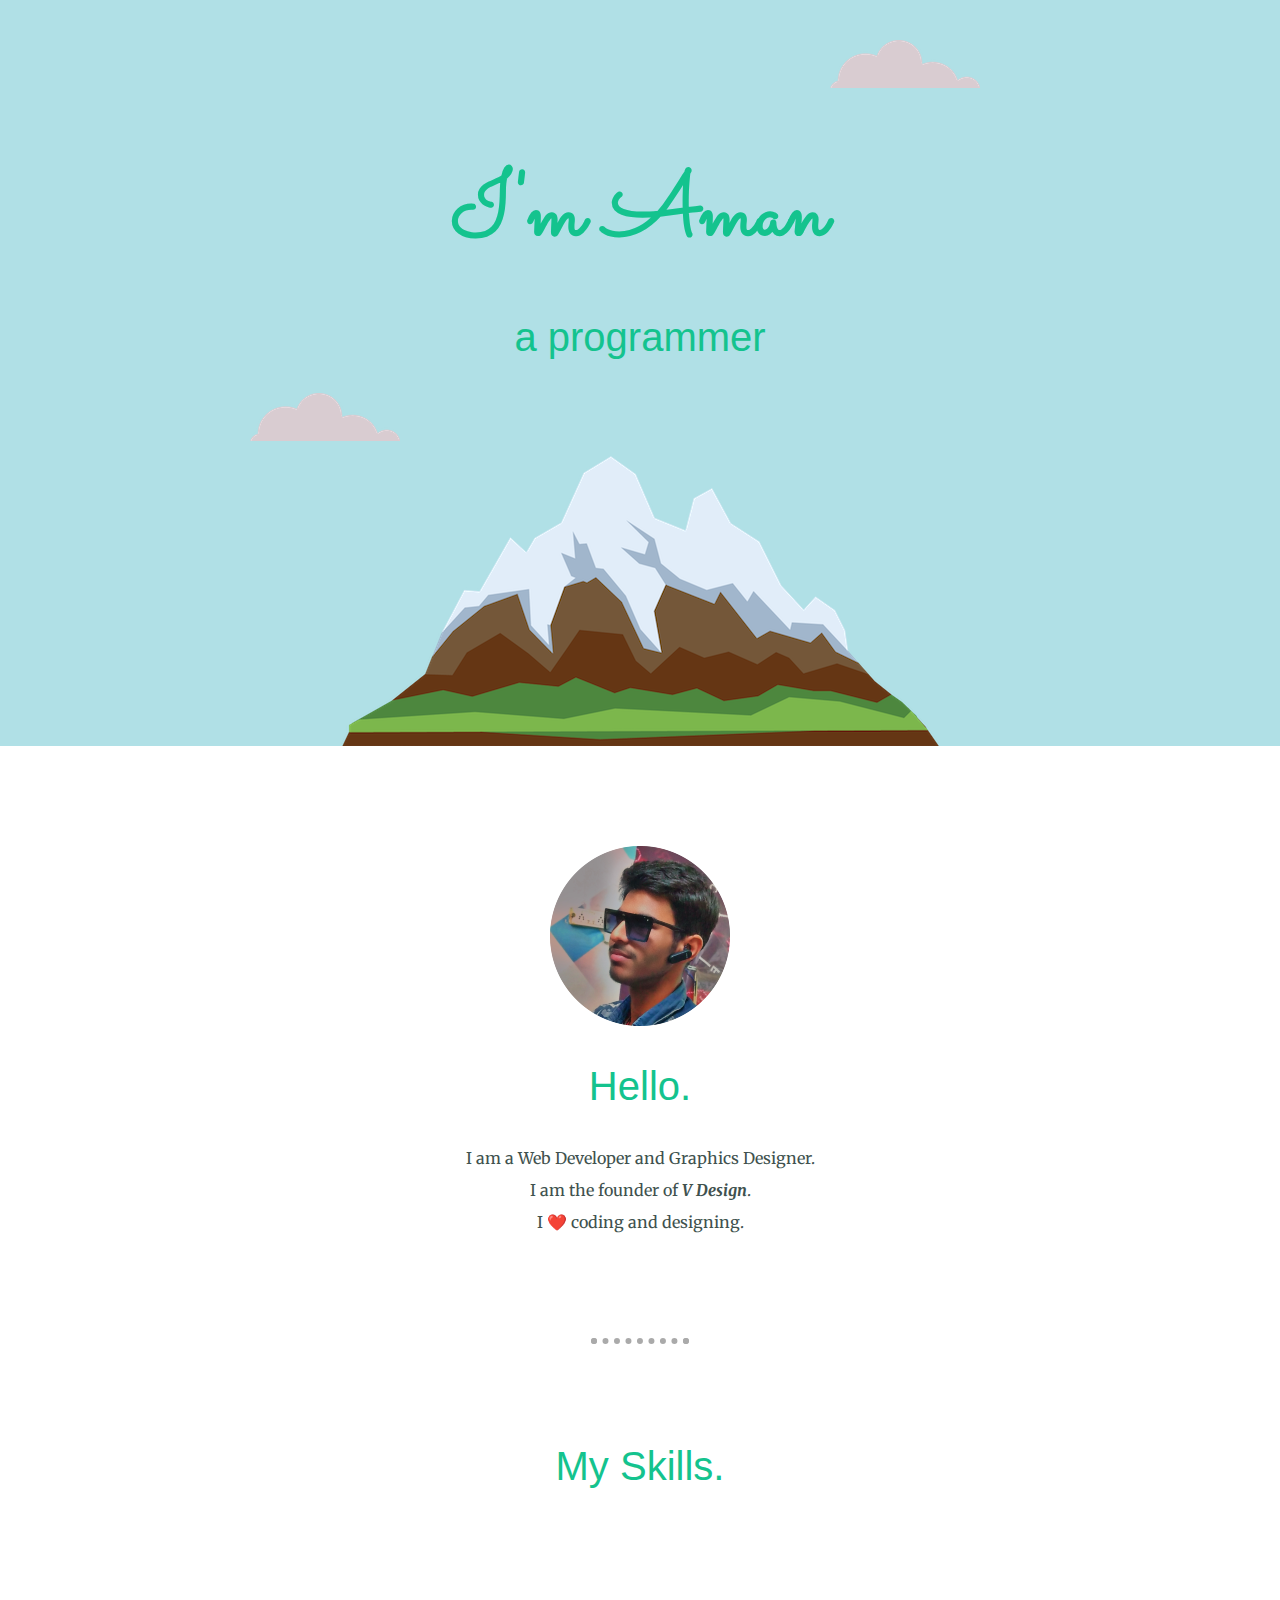
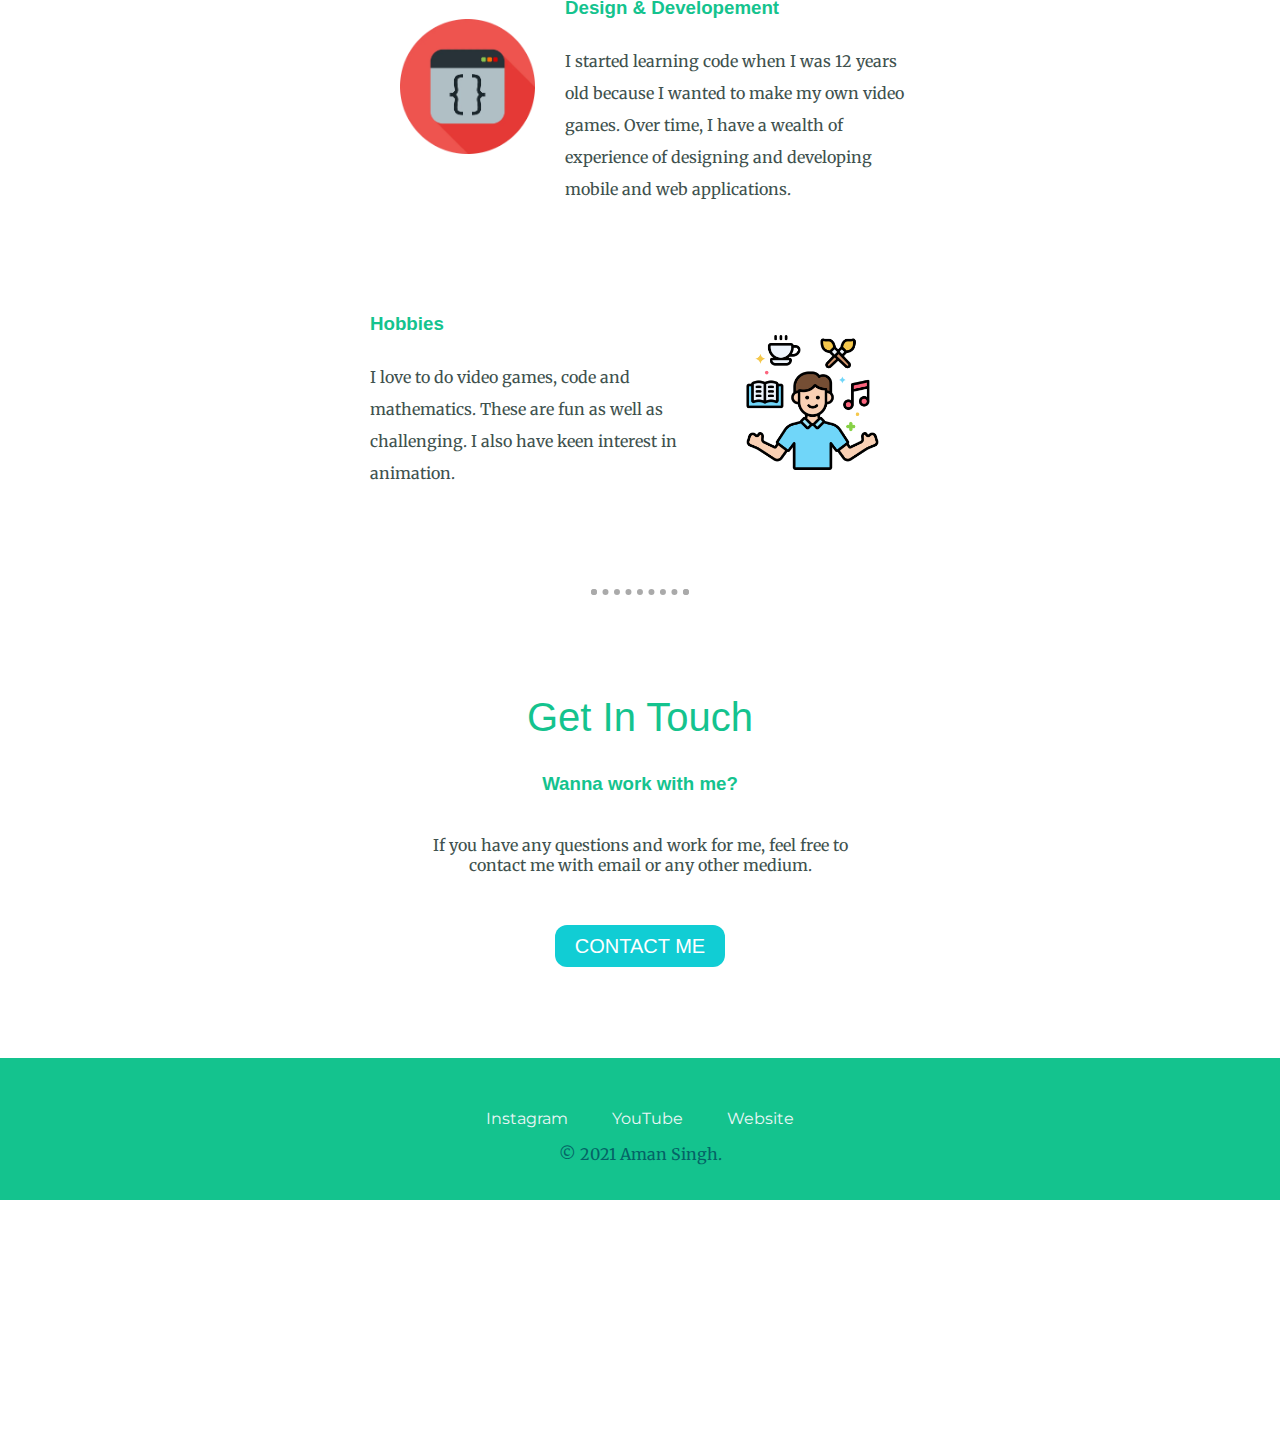
<file: index.html>
<!doctype html>
<html lang="en">

<head>
  <meta charset="UTF-8">
  <link rel="stylesheet" href="css/styles.css">
  <link rel="icon" href="favicon.ico">
  <link rel="preconnect" href="https://fonts.googleapis.com">
  <link rel="preconnect" href="https://fonts.gstatic.com" crossorigin>
  <link href="https://fonts.googleapis.com/css2?family=Merriweather&family=Montserrat&family=Sacramento&display=swap"
    rel="stylesheet">
  <title>Aman Singh</title>
</head>

<body>
  <div class="top-container">
    <img class="top-cloud" src="images/cloud.png" alt="">
    <h1>I'm Aman</h1>
    <h2>a programmer</h2>
    <img class="bottom-cloud" src="images/cloud.png" alt="">
    <img class="mountain"src="images/mountain.png" alt="">
  </div>
  <div class="middle-container">
    <div class="profile">
      <img src="images/Aman.png" alt="">
      <h2>Hello.</h2>
      <p class="Iam">I am a Web Developer and Graphics Designer.<br> I am the founder of <em><strong>V Design</strong></em>.<br> I ❤️ coding
        and designing.</p>
    </div>
    <hr>
    <div class="skills">
      <h2>My Skills.</h2>
      <div class="skill-row">
        <img class="skill-img" src="images/skill.png" alt="">
        <h3> Design & Developement</h3>
        <p>I started learning code when I was 12 years old because I wanted to make my own video games. Over time, I
          have a wealth of experience of designing and developing mobile and web applications.</p>
      </div>
      <div class="skill-row">
        <img class="hobbies-img" src="images/hobbies.png" alt="">
        <h3>Hobbies</h3>
        <p>I love to do video games, code and mathematics. These are fun as well as challenging. I also have keen
          interest in animation.</p>
      </div>
    </div>
    <hr>
    <div class="contact-me">
      <h2>Get In Touch</h2>
      <h3>Wanna work with me?</h3>
      <p class="contact-message">If you have any questions and work for me, feel free to contact me with email or any other medium.</p>
      <a class="btn" href="mailto:codeamadev@gmail.com">CONTACT ME</a>
    </div>
  </div>


  <div class="bottom-container">
    <a class="footer-link" href="https://www.instagram.com/royal_aman.singh/">Instagram</a>
    <a class="footer-link" href="https://www.youtube.com/c/comtips">YouTube</a>
    <a class="footer-link" href="comtipsaman.blogspot.com">Website</a>
    <p class="copywrite">© 2021 Aman Singh.</p>
  </div>

<script async src="https://pagead2.googlesyndication.com/pagead/js/adsbygoogle.js?client=ca-pub-4207087527996215"
     crossorigin="anonymous"></script>
<!-- Ads 5 -->
<ins class="adsbygoogle"
     style="display:inline-block;width:300px;height:250px"
     data-ad-client="ca-pub-4207087527996215"
     data-ad-slot="3359284257"></ins>
<script>
     (adsbygoogle = window.adsbygoogle || []).push({});
</script>
</body>

</html>
</file>
<file: css/styles.css>
body {
    margin: 0;
    text-align: center;
    color: #40514E;
    font-family: 'Merriweather', serif;
}

h1 {
    margin: 50px auto 0 auto;
    font-family: 'sacramento', cursive;
    font-size: 90px;
    color: #14C38E;
}

h2 {
    font-family: 'Montserrate', sans-serif;
    font-size: 2.5rem;
    color: #14C38E;
    font-weight: normal;
}

h3 {
    font-family: 'Montserrate', sans-serif;
    color: #14C38E;
}

.top-container {
    padding-top: 100px;
    background-color: powderblue;
    position: relative;
}

.middle-container {
    margin: 100px;
}

.bottom-container {
    background-color: #14c38e;
    padding: 50px 0 20px;
}

.bottom-cloud {
    position: absolute;
    left: 250px;
}

.top-cloud {
    position: absolute;
    right: 300px;
    top: 40px;
}

.skill-img {
    width: 25%;
    float: left;
    padding: 30px;
}

.hobbies-img {
    float: right;
    padding: 30px;
    width: 25%;
}

.skill-row {
    line-height: 2;
    text-align: left;
    margin: 100px auto;
    width: 50%;
}

.Iam {
    width: 35%;
    margin: 0 auto 0 auto;
    line-height: 2;
}

hr {
    border: dotted #aaaaaa 6px;
    width: 8%;
    margin: 100px auto;
    border-bottom: none;
}

.contact-message {
    width: 40%;
    margin: 40px auto 60px auto;
}

.btn {
    background: #11cdd4;
    background-image: -webkit-linear-gradient(top, #11cdd4, #11999);
    background-image: -moz-linear-gradient(top, #11cdd4, #11999);
    background-image: -ms-linear-gradient(top, #11cdd4, #11999);
    background-image: -o-linear-gradient(top, #11cdd4, #11999);
    background-image: linear-gradient(to bottom, #11cdd4, #11999);
    -webkit-border-radius: 12;
    -moz-border-radius: 12;
    border-radius: 12px;
    font-family: Arial;
    color: #ffffff;
    font-size: 20px;
    padding: 10px 20px 10px 20px;
    text-decoration: none;
}

.btn:hover {
    background: #30e3cb;
    background-image: -webkit-linear-gradient(top, #30e3cb, #2de0d4);
    background-image: -moz-linear-gradient(top, #30e3cb, #2de0d4);
    background-image: -ms-linear-gradient(top, #30e3cb, #2de0d4);
    background-image: -o-linear-gradient(top, #30e3cb, #2de0d4);
    background-image: linear-gradient(to bottom, #30e3cb, #2de0d4);
    text-decoration: none;
}

.mountain {
    margin: -4px;
}

a {
    color: #eaf6f6;
    font-family: 'montserrat', sans-serif;
    margin: 10px 20px;
    text-decoration: none;
}

a:hover {

    color: #046366;
}

.copywrite {
    color: #046366;

}
</file>
